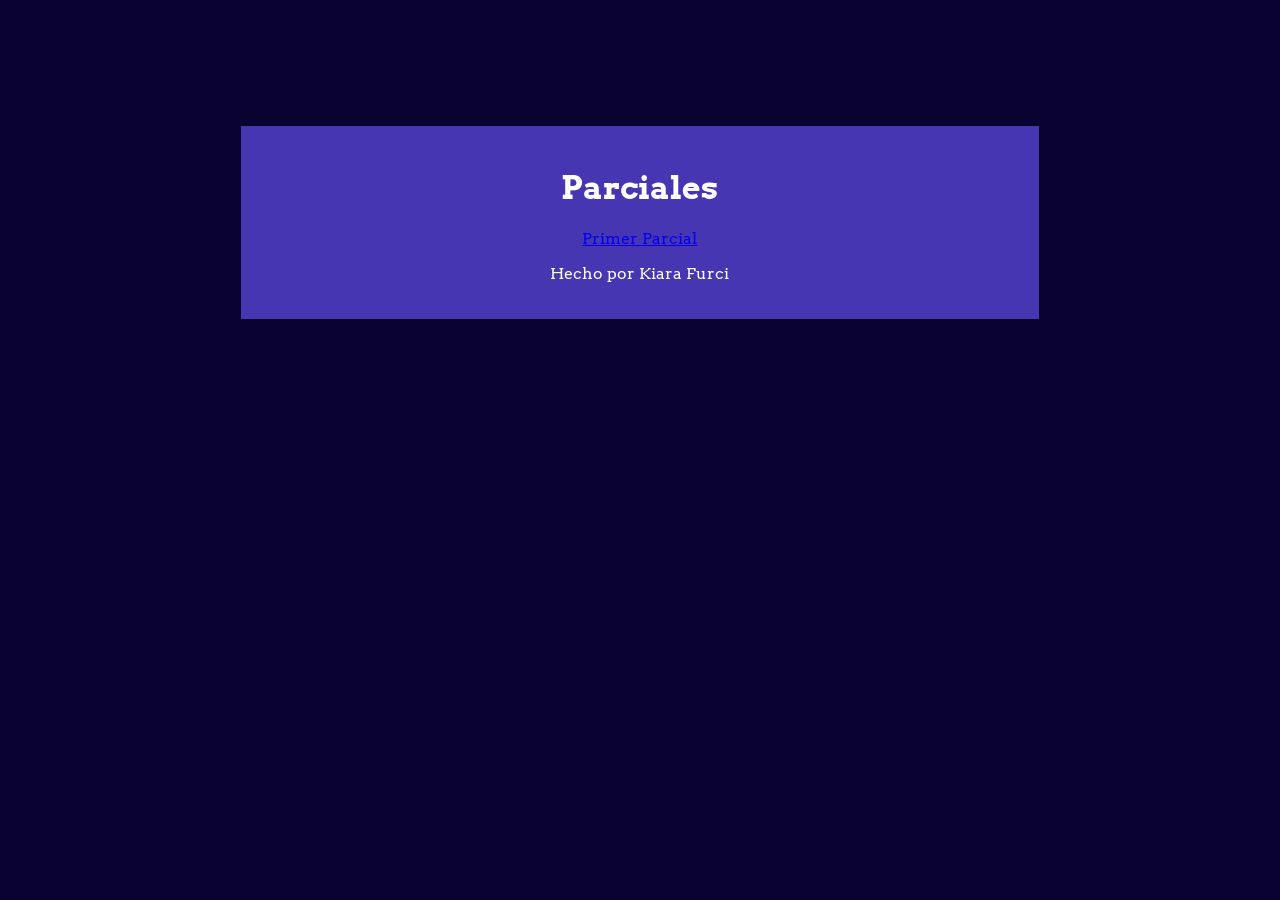
<file: index.html>
<!DOCTYPE html>
    <html lang="es">
        <head>
            <meta charset="UTF-8">
            <title>Primer Parcial - Informática General</title>

            <link rel="preconnect" href="https://fonts.googleapis.com">
            <link rel="preconnect" href="https://fonts.gstatic.com" crossorigin>
            <link href="https://fonts.googleapis.com/css2?family=Arvo:ital,wght@0,400;0,700;1,400;1,700&display=swap" rel="stylesheet">

            <link href="css/estilos.css" rel="stylesheet">
        </head>
        <body>
            <div class="contenedor">
                <header>
                    <h1>Parciales</h1>
                </header>
                <main>
                    <p><a href="PrimerParcial/index.html" target="_blank">Primer Parcial</a></p>
                </main>
                <footer>
                    <p>Hecho por Kiara Furci</p>
                </footer>
            </div>
        </body>
    </html>
</file>
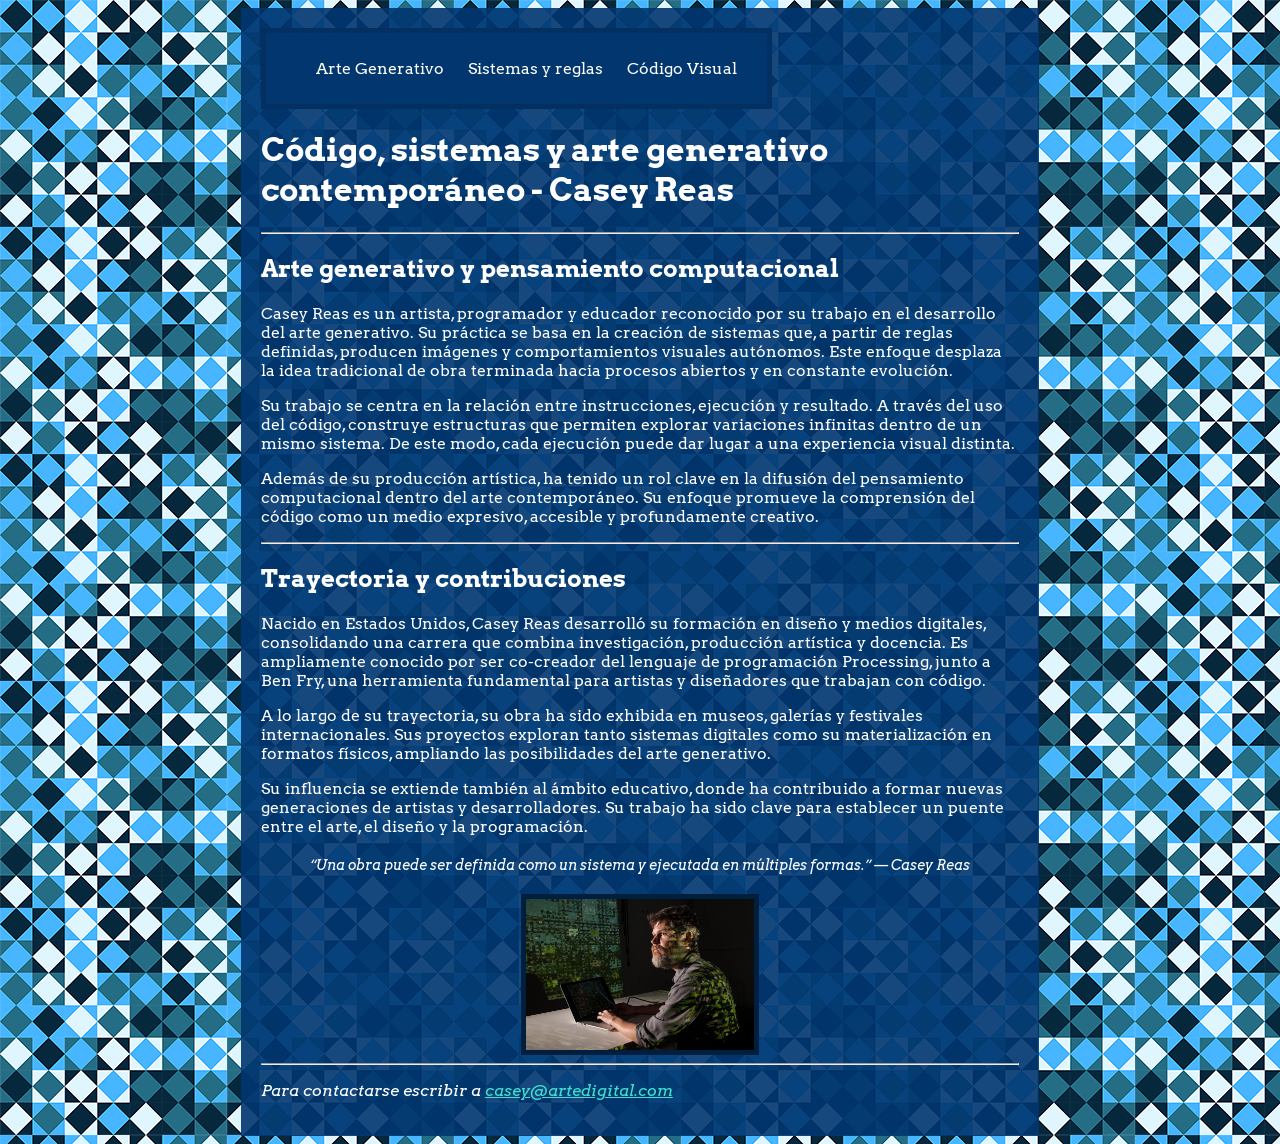
<file: Primer Parcial/index.html>
<!DOCTYPE html>
    <html lang="es">
        <head>
            <meta charset="UTF-8">
            <title>Casey Reas - Arte Generativo</title>

            <link rel="preconnect" href="https://fonts.googleapis.com">
            <link rel="preconnect" href="https://fonts.gstatic.com" crossorigin>
            <link href="https://fonts.googleapis.com/css2?family=Arvo:ital,wght@0,400;0,700;1,400;1,700&display=swap" rel="stylesheet">

            <link href="css/estilos.css" rel="stylesheet">
        </head>
        <body>
            <div class="contenedor">
                <header>
                    <nav>
                        <ul>
                            <li><a href="index.html" target="_self">Arte Generativo</a></li>
                            <li><a href="sistemasreglas.html" target="_self">Sistemas y reglas</a></li>
                            <li><a href="codigovisual.html" target="_self">Código Visual</a></li>
                        </ul>
                    </nav>
                    <h1>Código, sistemas y arte generativo contemporáneo - Casey Reas</h1>
                </header>
                <main>
                    <hr>
                    <section>
                        <h2>Arte generativo y pensamiento computacional</h2>
                        <p>Casey Reas es un artista, programador y educador reconocido por su trabajo en el desarrollo del arte generativo. Su práctica se basa en la creación de sistemas que, a partir de reglas definidas, producen imágenes y comportamientos visuales autónomos. Este enfoque desplaza la idea tradicional de obra terminada hacia procesos abiertos y en constante evolución.</p>
                        <p>Su trabajo se centra en la relación entre instrucciones, ejecución y resultado. A través del uso del código, construye estructuras que permiten explorar variaciones infinitas dentro de un mismo sistema. De este modo, cada ejecución puede dar lugar a una experiencia visual distinta.</p>
                        <p>Además de su producción artística, ha tenido un rol clave en la difusión del pensamiento computacional dentro del arte contemporáneo. Su enfoque promueve la comprensión del código como un medio expresivo, accesible y profundamente creativo.</p>
                    </section>
                    <hr>
                    <section>
                        <h2>Trayectoria y contribuciones</h2>
                        <p>Nacido en Estados Unidos, Casey Reas desarrolló su formación en diseño y medios digitales, consolidando una carrera que combina investigación, producción artística y docencia. Es ampliamente conocido por ser co-creador del lenguaje de programación Processing, junto a Ben Fry, una herramienta fundamental para artistas y diseñadores que trabajan con código.</p>
                        <p>A lo largo de su trayectoria, su obra ha sido exhibida en museos, galerías y festivales internacionales. Sus proyectos exploran tanto sistemas digitales como su materialización en formatos físicos, ampliando las posibilidades del arte generativo.</p>
                        <p>Su influencia se extiende también al ámbito educativo, donde ha contribuido a formar nuevas generaciones de artistas y desarrolladores. Su trabajo ha sido clave para establecer un puente entre el arte, el diseño y la programación.</p>
                    </section>
                    <aside>
                        <blockquote>
                            “Una obra puede ser definida como un sistema y ejecutada en múltiples formas.” 
                            — Casey Reas
                        </blockquote>
                        <img src="img/reas-1.jpg" alt="Casey Reas" class="imagen">
                    </aside>
                    <hr>
                </main>
                <footer>
                    <address>
                        <p>Para contactarse escribir a <a href="mailto:casey@artedigital.com" target="_blank" style="color: turquoise;">casey@artedigital.com</a></p>
                    </address>
                </footer>
            </div>
        </body>
    </html>
</file>
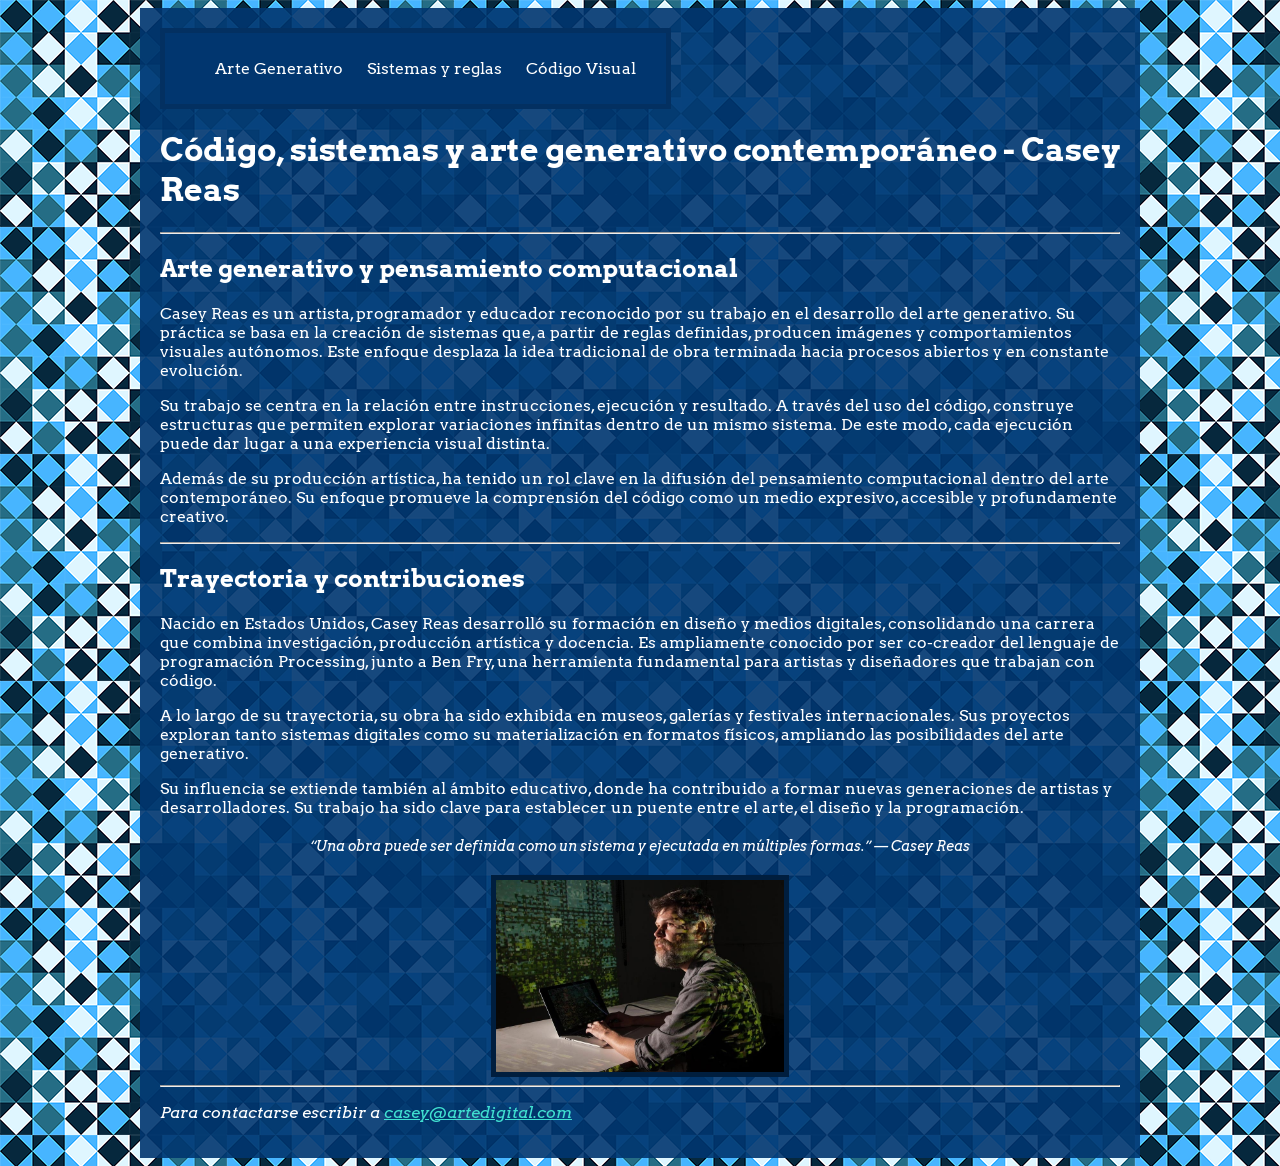
<file: PrimerParcial/index.html>
<!DOCTYPE html>
    <html lang="es">
        <head>
            <meta charset="UTF-8">
            <title>Casey Reas - Arte Generativo</title>

            <link rel="preconnect" href="https://fonts.googleapis.com">
            <link rel="preconnect" href="https://fonts.gstatic.com" crossorigin>
            <link href="https://fonts.googleapis.com/css2?family=Arvo:ital,wght@0,400;0,700;1,400;1,700&display=swap" rel="stylesheet">

            <link href="css/estilos.css" rel="stylesheet">
        </head>
        <body>
            <div class="contenedor">
                <header>
                    <nav>
                        <ul>
                            <li><a href="index.html" target="_self">Arte Generativo</a></li>
                            <li><a href="sistemasreglas.html" target="_self">Sistemas y reglas</a></li>
                            <li><a href="codigovisual.html" target="_self">Código Visual</a></li>
                        </ul>
                    </nav>
                    <h1>Código, sistemas y arte generativo contemporáneo - Casey Reas</h1>
                </header>
                <main>
                    <hr>
                    <section>
                        <h2>Arte generativo y pensamiento computacional</h2>
                        <p>Casey Reas es un artista, programador y educador reconocido por su trabajo en el desarrollo del arte generativo. Su práctica se basa en la creación de sistemas que, a partir de reglas definidas, producen imágenes y comportamientos visuales autónomos. Este enfoque desplaza la idea tradicional de obra terminada hacia procesos abiertos y en constante evolución.</p>
                        <p>Su trabajo se centra en la relación entre instrucciones, ejecución y resultado. A través del uso del código, construye estructuras que permiten explorar variaciones infinitas dentro de un mismo sistema. De este modo, cada ejecución puede dar lugar a una experiencia visual distinta.</p>
                        <p>Además de su producción artística, ha tenido un rol clave en la difusión del pensamiento computacional dentro del arte contemporáneo. Su enfoque promueve la comprensión del código como un medio expresivo, accesible y profundamente creativo.</p>
                    </section>
                    <hr>
                    <section>
                        <h2>Trayectoria y contribuciones</h2>
                        <p>Nacido en Estados Unidos, Casey Reas desarrolló su formación en diseño y medios digitales, consolidando una carrera que combina investigación, producción artística y docencia. Es ampliamente conocido por ser co-creador del lenguaje de programación Processing, junto a Ben Fry, una herramienta fundamental para artistas y diseñadores que trabajan con código.</p>
                        <p>A lo largo de su trayectoria, su obra ha sido exhibida en museos, galerías y festivales internacionales. Sus proyectos exploran tanto sistemas digitales como su materialización en formatos físicos, ampliando las posibilidades del arte generativo.</p>
                        <p>Su influencia se extiende también al ámbito educativo, donde ha contribuido a formar nuevas generaciones de artistas y desarrolladores. Su trabajo ha sido clave para establecer un puente entre el arte, el diseño y la programación.</p>
                    </section>
                    <aside>
                        <blockquote>
                            “Una obra puede ser definida como un sistema y ejecutada en múltiples formas.” 
                            — Casey Reas
                        </blockquote>
                        <img src="img/reas-1.jpg" alt="Casey Reas" class="imagen">
                    </aside>
                    <hr>
                </main>
                <footer>
                    <address>
                        <p>Para contactarse escribir a <a href="mailto:casey@artedigital.com" target="_blank">casey@artedigital.com</a></p>
                    </address>
                </footer>
            </div>
        </body>
    </html>
</file>
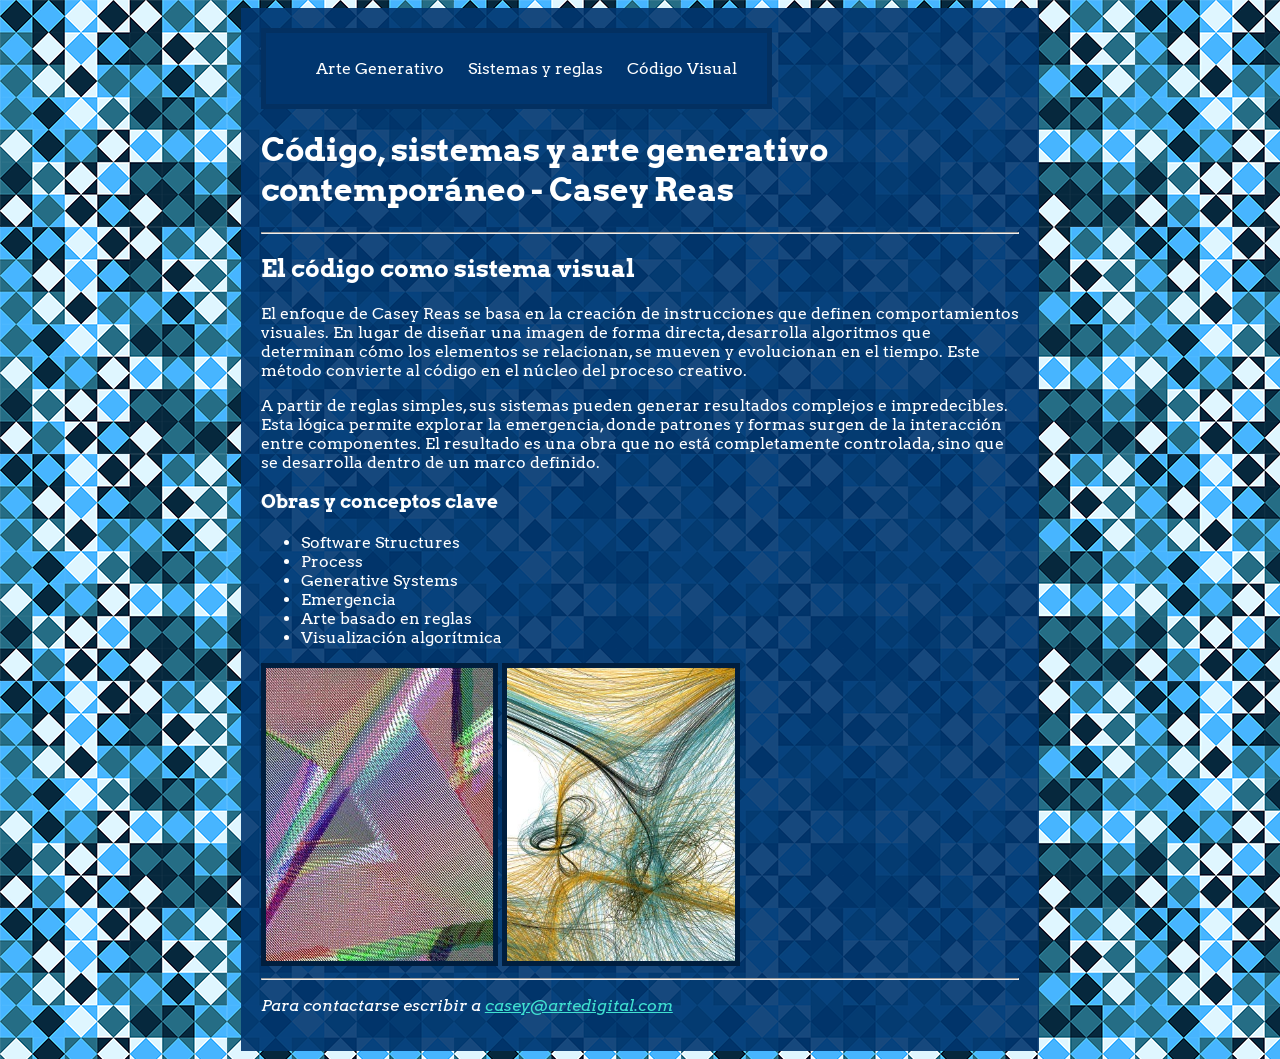
<file: Primer Parcial/codigovisual.html>
<!DOCTYPE html>
    <html lang="es">
        <head>
            <meta charset="UTF-8">
            <title>Casey Reas - Codigo Visual</title>
            
            <link rel="preconnect" href="https://fonts.googleapis.com">
            <link rel="preconnect" href="https://fonts.gstatic.com" crossorigin>
            <link href="https://fonts.googleapis.com/css2?family=Arvo:ital,wght@0,400;0,700;1,400;1,700&display=swap" rel="stylesheet">

            <link href="css/estilos.css" rel="stylesheet">
        </head>
        <body>
            <div class="contenedor">
                <header>
                    <nav>
                        <ul>
                            <li><a href="index.html" target="_self">Arte Generativo</a></li>
                            <li><a href="sistemasreglas.html" target="_self">Sistemas y reglas</a></li>
                            <li><a href="codigovisual.html" target="_self">Código Visual</a></li>
                        </ul>
                    </nav>
                    <h1>Código, sistemas y arte generativo contemporáneo - Casey Reas</h1>
                </header>
                <main>
                    <hr>
                    <section>
                        <h2>El código como sistema visual</h2>
                        <p>El enfoque de Casey Reas se basa en la creación de instrucciones que definen comportamientos visuales. En lugar de diseñar una imagen de forma directa, desarrolla algoritmos que determinan cómo los elementos se relacionan, se mueven y evolucionan en el tiempo. Este método convierte al código en el núcleo del proceso creativo.</p>
                        <p>A partir de reglas simples, sus sistemas pueden generar resultados complejos e impredecibles. Esta lógica permite explorar la emergencia, donde patrones y formas surgen de la interacción entre componentes. El resultado es una obra que no está completamente controlada, sino que se desarrolla dentro de un marco definido.</p>
                    </section>
                    <section>
                        <h3>Obras y conceptos clave</h3>
                        <ul>
                            <li>Software Structures</li>
                            <li>Process</li>
                            <li>Generative Systems</li>
                            <li>Emergencia</li>
                            <li>Arte basado en reglas</li>
                            <li>Visualización algorítmica</li>
                        </ul>
                        <img src="img/reas-3.jpg" alt="Obra Generative Drawings">
                        <img src="img/reas-4.jpg" alt="Obra Structure 12"> <!-- Se utilizó IA para buscar el nombre de las obras -->
                    </section>
                    <hr>
                </main>
                <footer>
                    <address>
                        <p>Para contactarse escribir a <a href="mailto:casey@artedigital.com" target="_blank" style="color: turquoise;">casey@artedigital.com</a></p>
                    </address>
                </footer>
            </div>
        </body>
    </html>
</file>
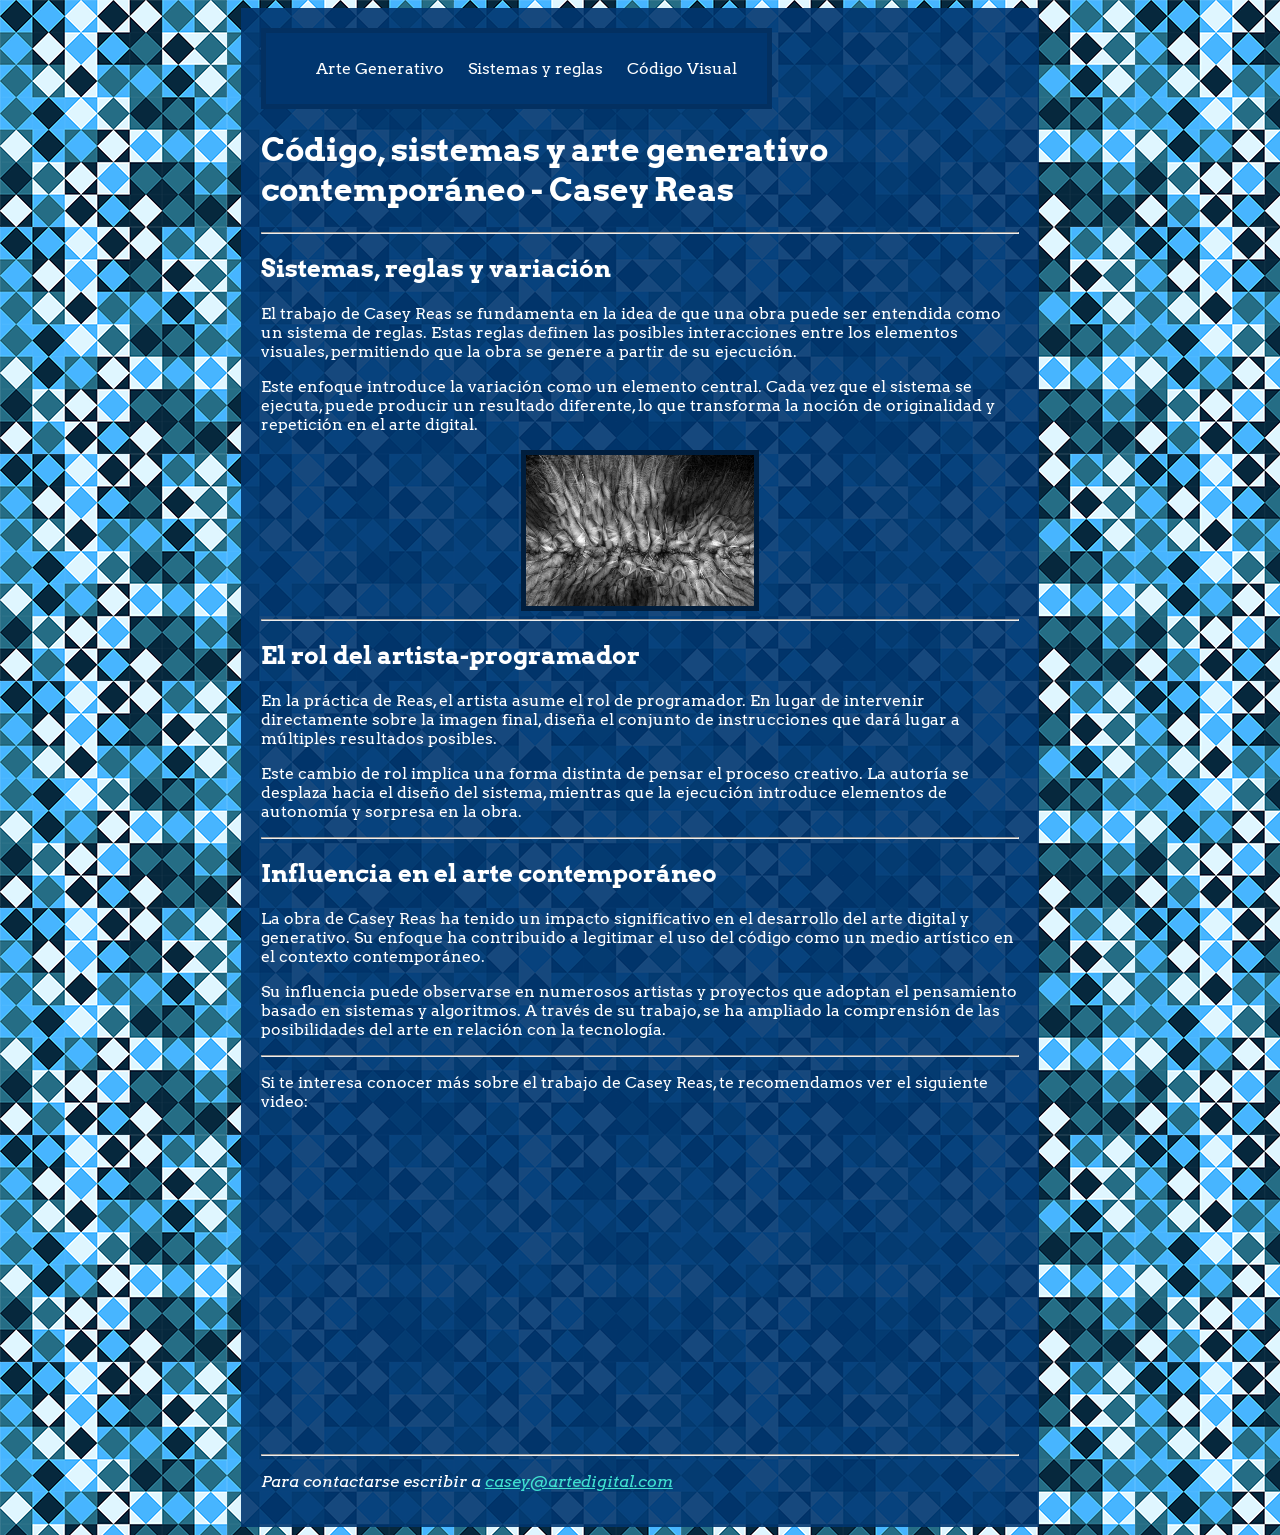
<file: Primer Parcial/sistemasreglas.html>
<!DOCTYPE html>
    <html lang="es">
        <head>
            <meta charset="UTF-8">
            <title>Casey Reas - Sistemas y reglas</title>
            
            <link rel="preconnect" href="https://fonts.googleapis.com">
            <link rel="preconnect" href="https://fonts.gstatic.com" crossorigin>
            <link href="https://fonts.googleapis.com/css2?family=Arvo:ital,wght@0,400;0,700;1,400;1,700&display=swap" rel="stylesheet">

            <link href="css/estilos.css" rel="stylesheet">
        </head>
        <body>
            <div class="contenedor">
                <header>
                    <nav>
                        <ul>
                            <li><a href="index.html" target="_self">Arte Generativo</a></li>
                            <li><a href="sistemasreglas.html" target="_self">Sistemas y reglas</a></li>
                            <li><a href="codigovisual.html" target="_self">Código Visual</a></li>
                        </ul>
                    </nav>
                    <h1>Código, sistemas y arte generativo contemporáneo - Casey Reas</h1>
                </header>
                <main>
                    <hr>
                    <section>
                        <h2>Sistemas, reglas y variación</h2>
                        <p>El trabajo de Casey Reas se fundamenta en la idea de que una obra puede ser entendida como un sistema de reglas. Estas reglas definen las posibles interacciones entre los elementos visuales, permitiendo que la obra se genere a partir de su ejecución.</p>
                        <p>Este enfoque introduce la variación como un elemento central. Cada vez que el sistema se ejecuta, puede producir un resultado diferente, lo que transforma la noción de originalidad y repetición en el arte digital.</p>
                        <img src="img/reas-2.jpg" alt="Obra Process 18" class="imagen"> <!-- Se utilizó IA para buscar el nombre de la obra -->
                    </section>
                    <hr>
                    <section>
                        <h2>El rol del artista-programador</h2>
                        <p>En la práctica de Reas, el artista asume el rol de programador. En lugar de intervenir directamente sobre la imagen final, diseña el conjunto de instrucciones que dará lugar a múltiples resultados posibles.</p>
                        <p>Este cambio de rol implica una forma distinta de pensar el proceso creativo. La autoría se desplaza hacia el diseño del sistema, mientras que la ejecución introduce elementos de autonomía y sorpresa en la obra.</p>
                    </section>
                    <hr>
                    <section>
                        <h2>Influencia en el arte contemporáneo</h2>
                        <p>La obra de Casey Reas ha tenido un impacto significativo en el desarrollo del arte digital y generativo. Su enfoque ha contribuido a legitimar el uso del código como un medio artístico en el contexto contemporáneo.</p>
                        <p>Su influencia puede observarse en numerosos artistas y proyectos que adoptan el pensamiento basado en sistemas y algoritmos. A través de su trabajo, se ha ampliado la comprensión de las posibilidades del arte en relación con la tecnología.</p>
                    </section>
                    <hr>
                    <aside>
                        <p>Si te interesa conocer más sobre el trabajo de Casey Reas, te recomendamos ver el siguiente video:</p>
                        <iframe width="560" height="315" src="https://www.youtube.com/embed/_8DMEHxOLQE?si=_JSJ0t_oqWmmX9wN" title="YouTube video player" frameborder="0" allow="accelerometer; autoplay; clipboard-write; encrypted-media; gyroscope; picture-in-picture; web-share" referrerpolicy="strict-origin-when-cross-origin" allowfullscreen>No se ha podido reproducir el video</iframe>
                    </aside>
                    <hr>
                </main>
                <footer>
                    <address>
                        <p>Para contactarse escribir a <a href="mailto:casey@artedigital.com" target="_blank" style="color: turquoise;">casey@artedigital.com</a></p>
                    </address>
                </footer>
            </div>
        </body>
    </html>
</file>
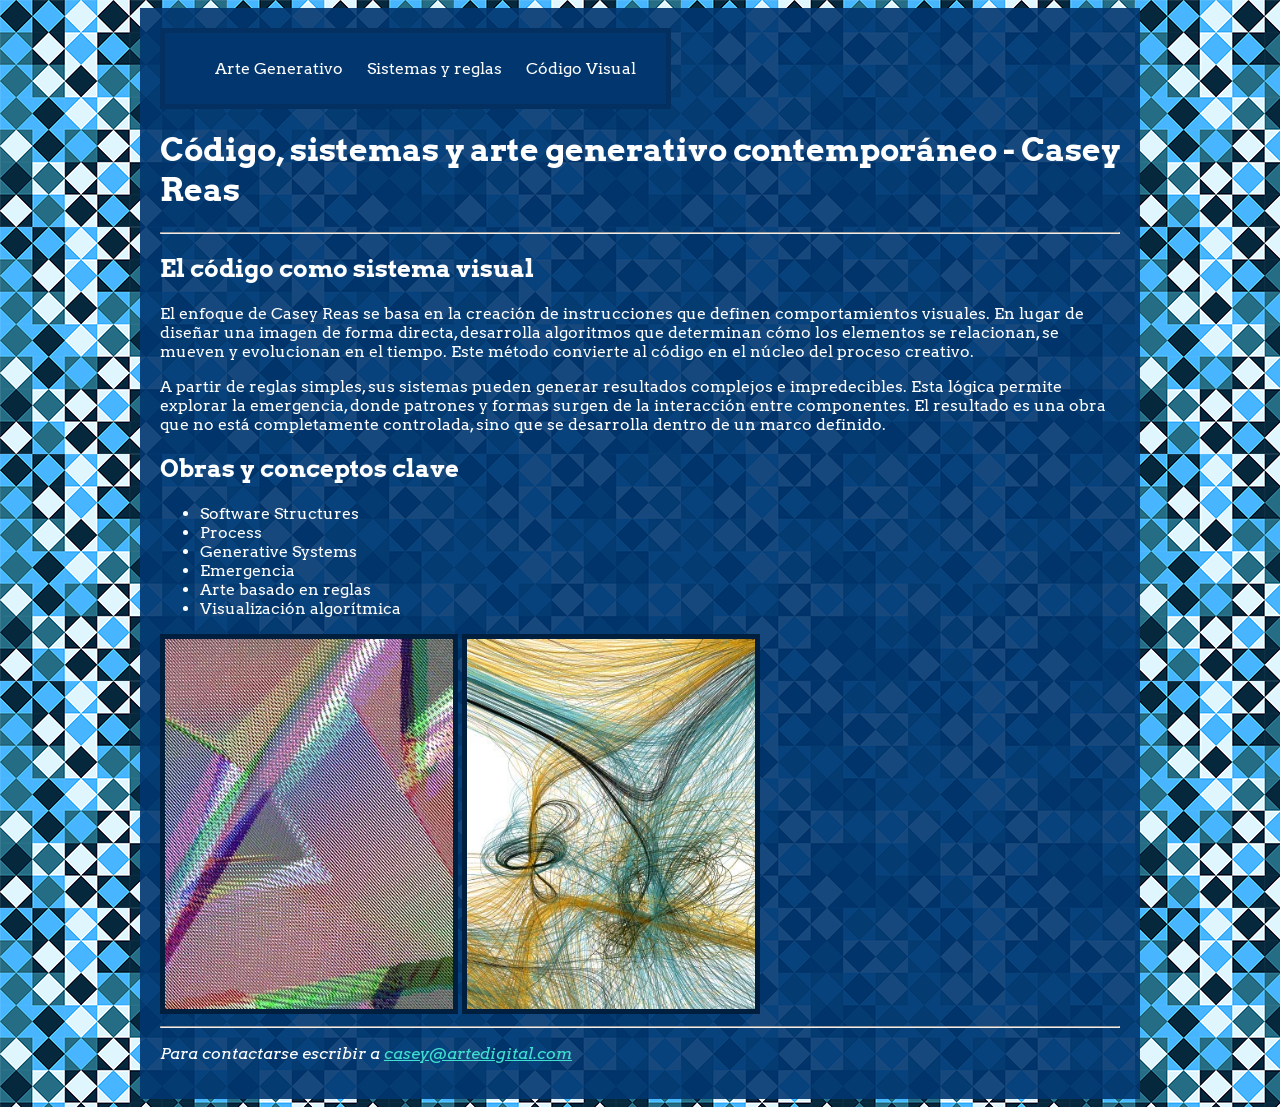
<file: PrimerParcial/codigovisual.html>
<!DOCTYPE html>
    <html lang="es">
        <head>
            <meta charset="UTF-8">
            <title>Casey Reas - Codigo Visual</title>
            
            <link rel="preconnect" href="https://fonts.googleapis.com">
            <link rel="preconnect" href="https://fonts.gstatic.com" crossorigin>
            <link href="https://fonts.googleapis.com/css2?family=Arvo:ital,wght@0,400;0,700;1,400;1,700&display=swap" rel="stylesheet">

            <link href="css/estilos.css" rel="stylesheet">
        </head>
        <body>
            <div class="contenedor">
                <header>
                    <nav>
                        <ul>
                            <li><a href="index.html" target="_self">Arte Generativo</a></li>
                            <li><a href="sistemasreglas.html" target="_self">Sistemas y reglas</a></li>
                            <li><a href="codigovisual.html" target="_self">Código Visual</a></li>
                        </ul>
                    </nav>
                    <h1>Código, sistemas y arte generativo contemporáneo - Casey Reas</h1>
                </header>
                <main>
                    <hr>
                    <section>
                        <h2>El código como sistema visual</h2>
                        <p>El enfoque de Casey Reas se basa en la creación de instrucciones que definen comportamientos visuales. En lugar de diseñar una imagen de forma directa, desarrolla algoritmos que determinan cómo los elementos se relacionan, se mueven y evolucionan en el tiempo. Este método convierte al código en el núcleo del proceso creativo.</p>
                        <p>A partir de reglas simples, sus sistemas pueden generar resultados complejos e impredecibles. Esta lógica permite explorar la emergencia, donde patrones y formas surgen de la interacción entre componentes. El resultado es una obra que no está completamente controlada, sino que se desarrolla dentro de un marco definido.</p>
                    </section>
                    <section>
                        <h2>Obras y conceptos clave</h2>
                        <ul>
                            <li>Software Structures</li>
                            <li>Process</li>
                            <li>Generative Systems</li>
                            <li>Emergencia</li>
                            <li>Arte basado en reglas</li>
                            <li>Visualización algorítmica</li>
                        </ul>
                        <img src="img/reas-3.jpg" alt="Obra Generative Drawings">
                        <img src="img/reas-4.jpg" alt="Obra Structure 12"> <!-- Se utilizó IA para buscar el nombre de las obras -->
                    </section>
                    <hr>
                </main>
                <footer>
                    <address>
                        <p>Para contactarse escribir a <a href="mailto:casey@artedigital.com" target="_blank">casey@artedigital.com</a></p>
                    </address>
                </footer>
            </div>
        </body>
    </html>
</file>
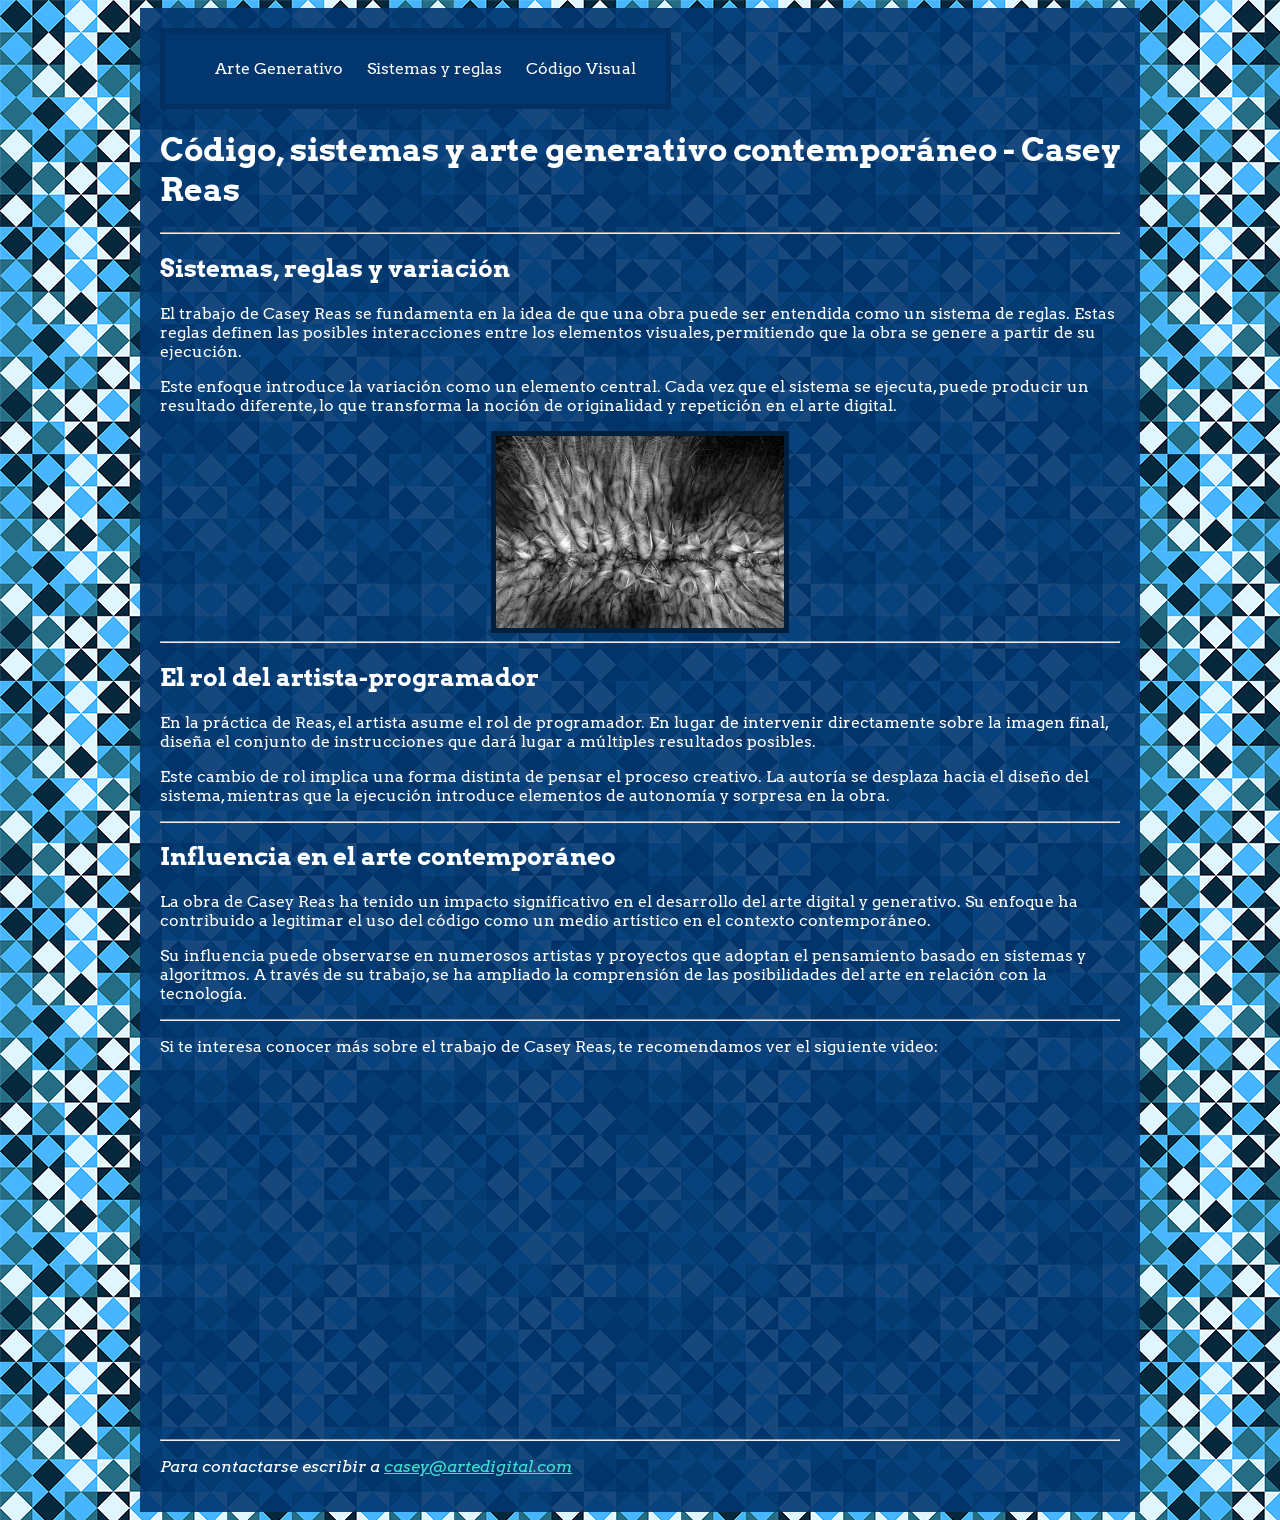
<file: PrimerParcial/sistemasreglas.html>
<!DOCTYPE html>
    <html lang="es">
        <head>
            <meta charset="UTF-8">
            <title>Casey Reas - Sistemas y reglas</title>
            
            <link rel="preconnect" href="https://fonts.googleapis.com">
            <link rel="preconnect" href="https://fonts.gstatic.com" crossorigin>
            <link href="https://fonts.googleapis.com/css2?family=Arvo:ital,wght@0,400;0,700;1,400;1,700&display=swap" rel="stylesheet">

            <link href="css/estilos.css" rel="stylesheet">
        </head>
        <body>
            <div class="contenedor">
                <header>
                    <nav>
                        <ul>
                            <li><a href="index.html" target="_self">Arte Generativo</a></li>
                            <li><a href="sistemasreglas.html" target="_self">Sistemas y reglas</a></li>
                            <li><a href="codigovisual.html" target="_self">Código Visual</a></li>
                        </ul>
                    </nav>
                    <h1>Código, sistemas y arte generativo contemporáneo - Casey Reas</h1>
                </header>
                <main>
                    <hr>
                    <section>
                        <h2>Sistemas, reglas y variación</h2>
                        <p>El trabajo de Casey Reas se fundamenta en la idea de que una obra puede ser entendida como un sistema de reglas. Estas reglas definen las posibles interacciones entre los elementos visuales, permitiendo que la obra se genere a partir de su ejecución.</p>
                        <p>Este enfoque introduce la variación como un elemento central. Cada vez que el sistema se ejecuta, puede producir un resultado diferente, lo que transforma la noción de originalidad y repetición en el arte digital.</p>
                        <img src="img/reas-2.jpg" alt="Obra Process 18" class="imagen"> <!-- Se utilizó IA para buscar el nombre de la obra -->
                    </section>
                    <hr>
                    <section>
                        <h2>El rol del artista-programador</h2>
                        <p>En la práctica de Reas, el artista asume el rol de programador. En lugar de intervenir directamente sobre la imagen final, diseña el conjunto de instrucciones que dará lugar a múltiples resultados posibles.</p>
                        <p>Este cambio de rol implica una forma distinta de pensar el proceso creativo. La autoría se desplaza hacia el diseño del sistema, mientras que la ejecución introduce elementos de autonomía y sorpresa en la obra.</p>
                    </section>
                    <hr>
                    <section>
                        <h2>Influencia en el arte contemporáneo</h2>
                        <p>La obra de Casey Reas ha tenido un impacto significativo en el desarrollo del arte digital y generativo. Su enfoque ha contribuido a legitimar el uso del código como un medio artístico en el contexto contemporáneo.</p>
                        <p>Su influencia puede observarse en numerosos artistas y proyectos que adoptan el pensamiento basado en sistemas y algoritmos. A través de su trabajo, se ha ampliado la comprensión de las posibilidades del arte en relación con la tecnología.</p>
                    </section>
                    <hr>
                    <aside>
                        <p>Si te interesa conocer más sobre el trabajo de Casey Reas, te recomendamos ver el siguiente video:</p>
                        <div id="video">
                            <iframe width="560" height="315" src="https://www.youtube.com/embed/_8DMEHxOLQE?si=_JSJ0t_oqWmmX9wN" title="YouTube video player" frameborder="0" allow="accelerometer; autoplay; clipboard-write; encrypted-media; gyroscope; picture-in-picture; web-share" referrerpolicy="strict-origin-when-cross-origin" allowfullscreen>No se ha podido reproducir el video</iframe>
                        </div>
                    </aside>
                    <hr>
                </main>
                <footer>
                    <address>
                        <p>Para contactarse escribir a <a href="mailto:casey@artedigital.com" target="_blank">casey@artedigital.com</a></p>
                    </address>
                </footer>
            </div>
        </body>
    </html>
</file>
<file: css/estilos.css>
body {
    background-color: rgb(10, 3, 49);
    font-family: 'Arvo', serif;
    color: white;
}
.contenedor {
    background-color: rgba(96, 76, 231, 0.7);
    width: 60%;
    margin: 10% auto;
    padding: 20px;
}
h1, p, a {
    text-align: center;
}
a:hover {
    color: violet;
}
a:active {
    color: rgb(127, 23, 175);
}
</file>
<file: Primer Parcial/css/estilos.css>
body {
    background-image: url(../img/fondo.png);
    background-repeat: repeat;
    font-family: 'Arvo', serif;
    color: white;
}
img {
    width: 30%;
    height: auto;
    border: 5px solid #001e3e;
}
nav {
    background-color: #01366f;
    color: white;
    padding: 10px;
    display: inline-block;
    border:#033061 solid 5px;
}
nav ul li {
    display: inline-block;
    margin-right: 20px;
}
nav ul li a {
    color: white;
    text-decoration: none;
}
.contenedor {
    background-color: rgba(1, 54, 111, 0.9);
    width: 60%;
    margin: 0 auto;
    padding: 20px;
}
.imagen {
    display: block;
    margin: 0 auto;
}
blockquote {
    font-style: italic;
    font-size: 0.9rem;
    text-align: center;
    margin: 20px 0;
}
a:hover {
    color: turquoise;
}
a:active {
    color: rgb(7, 39, 178);
}
</file>
<file: PrimerParcial/css/estilos.css>
body {
    background-image: url(../img/fondo.png);
    background-repeat: repeat;
    font-family: 'Arvo', serif;
    color: white;
}
img {
    width: 30%;
    height: auto;
    border: 5px solid #001e3e;
}
nav {
    background-color: #01366f;
    color: white;
    padding: 10px;
    display: inline-block;
    border:#033061 solid 5px;
}
nav ul li {
    display: inline-block;
    margin-right: 20px;
}
nav ul li a {
    color: white;
    text-decoration: none;
}
.contenedor {
    background-color: rgba(1, 54, 111, 0.9);
    width: 60%;
    margin: 0 auto;
    padding: 20px;
    width: 100%;
    max-width: 1000px;
    box-sizing: border-box;
}
.imagen {
    display: block;
    margin: 0 auto;
}
blockquote {
    font-style: italic;
    font-size: 0.9rem;
    text-align: center;
    margin: 20px 0;
}
a:hover {
    color: turquoise;
}
a:active {
    color: rgb(7, 39, 178);
}
footer a {
    color: turquoise;
}
#video {
    max-width: 50%;
    padding: 20px;
}
</file>
